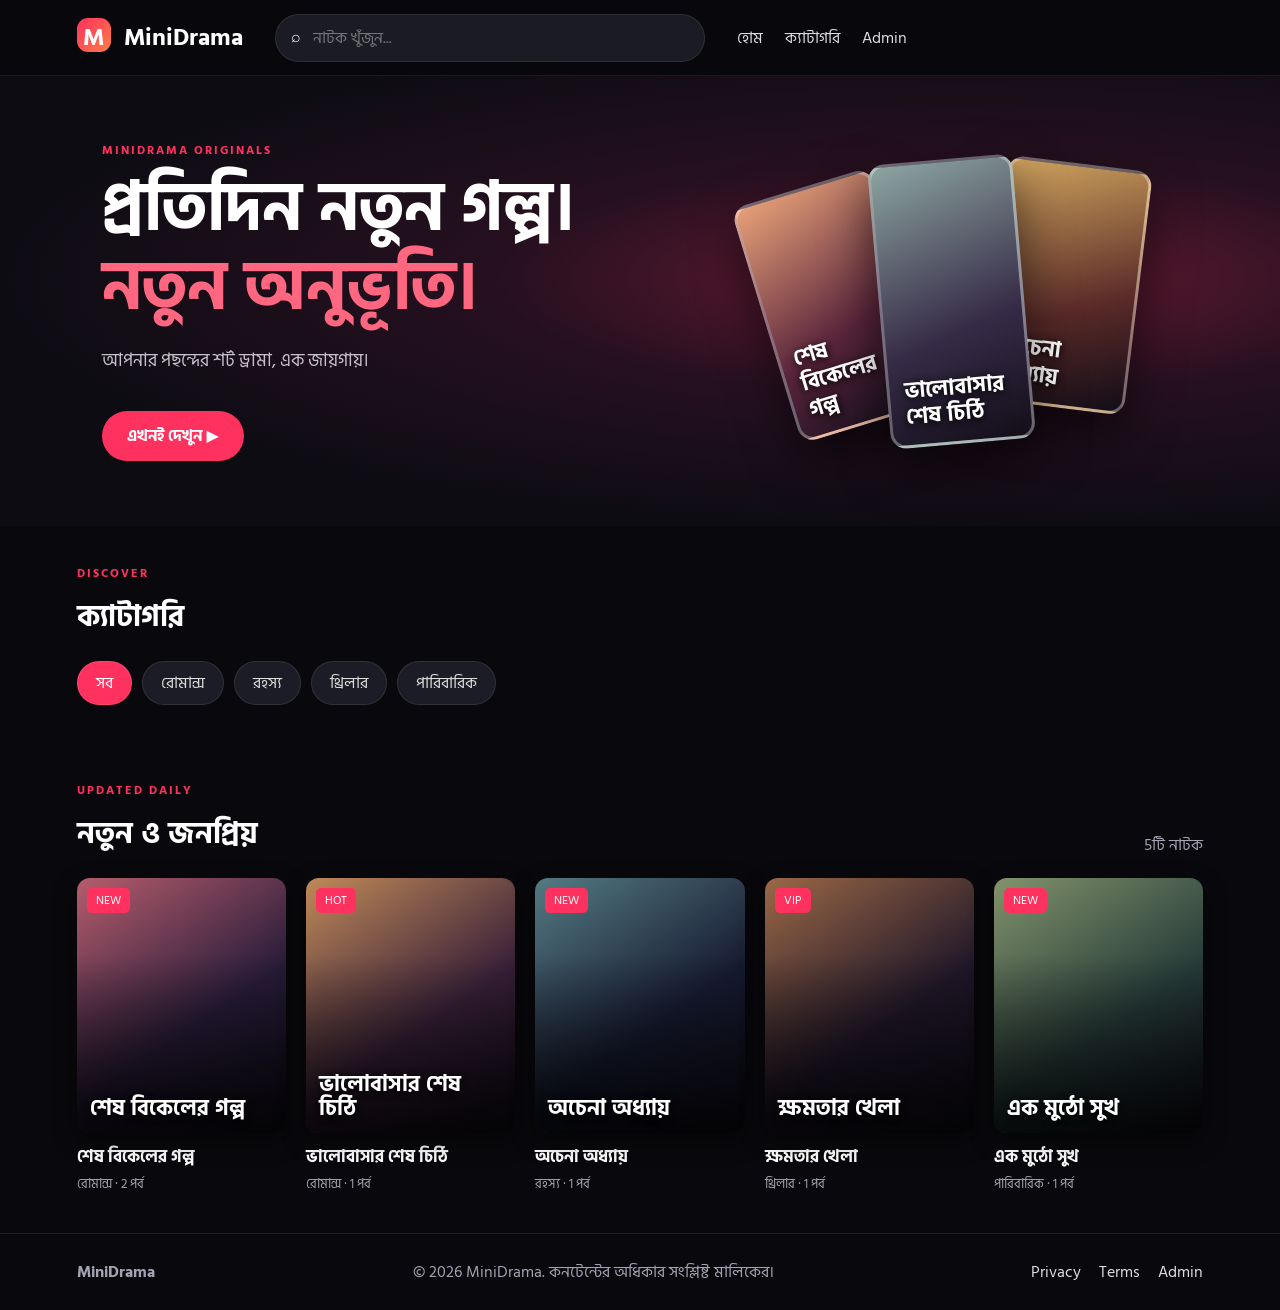
<file: index.html>
<!doctype html>
<html lang="bn">
<head>
<meta charset="utf-8"><meta name="viewport" content="width=device-width,initial-scale=1">
<meta name="theme-color" content="#09090d"><meta name="description" content="MiniDrama — ছোট ছোট গল্প, বড় বিনোদন।">
<title>MiniDrama — Short Drama</title><link rel="stylesheet" href="styles.css">
</head>
<body>
<header class="topbar">
  <a class="brand" href="index.html"><span class="brand-mark">M</span> MiniDrama</a>
  <div class="search"><span>⌕</span><input id="searchInput" placeholder="নাটক খুঁজুন..." aria-label="নাটক খুঁজুন"></div>
  <nav><a href="#home">হোম</a><a href="#categories">ক্যাটাগরি</a><a href="admin.html">Admin</a></nav>
</header>
<main id="home">
<section class="hero">
  <div class="hero-copy"><p class="eyebrow">MINIDRAMA ORIGINALS</p><h1>প্রতিদিন নতুন গল্প।<br><em>নতুন অনুভূতি।</em></h1>
  <p>আপনার পছন্দের শর্ট ড্রামা, এক জায়গায়।</p><a class="primary-btn" href="#latest">এখনই দেখুন ▶</a></div>
  <div class="hero-art"><div class="poster-stack"><div class="poster poster-a">শেষ বিকেলের<br>গল্প</div><div class="poster poster-b">ভালোবাসার<br>শেষ চিঠি</div><div class="poster poster-c">অচেনা<br>অধ্যায়</div></div></div>
</section>
<section class="section" id="categories"><div class="section-head"><div><p class="eyebrow">DISCOVER</p><h2>ক্যাটাগরি</h2></div></div><div id="categoryChips" class="chips"></div></section>
<section class="section" id="latest"><div class="section-head"><div><p class="eyebrow">UPDATED DAILY</p><h2>নতুন ও জনপ্রিয়</h2></div><span class="muted" id="resultCount"></span></div><div id="dramaGrid" class="drama-grid"></div></section>
</main>
<footer><b>MiniDrama</b><span>© 2026 MiniDrama. কনটেন্টের অধিকার সংশ্লিষ্ট মালিকের।</span><div><a href="privacy.html">Privacy</a><a href="terms.html">Terms</a><a href="admin.html">Admin</a></div></footer>
<div id="modal" class="modal hidden" role="dialog" aria-modal="true"><div class="modal-card"><button class="close" id="closeModal">✕</button><div id="modalContent"></div></div></div>
<script src="app.js"></script>
</body></html>
</file>
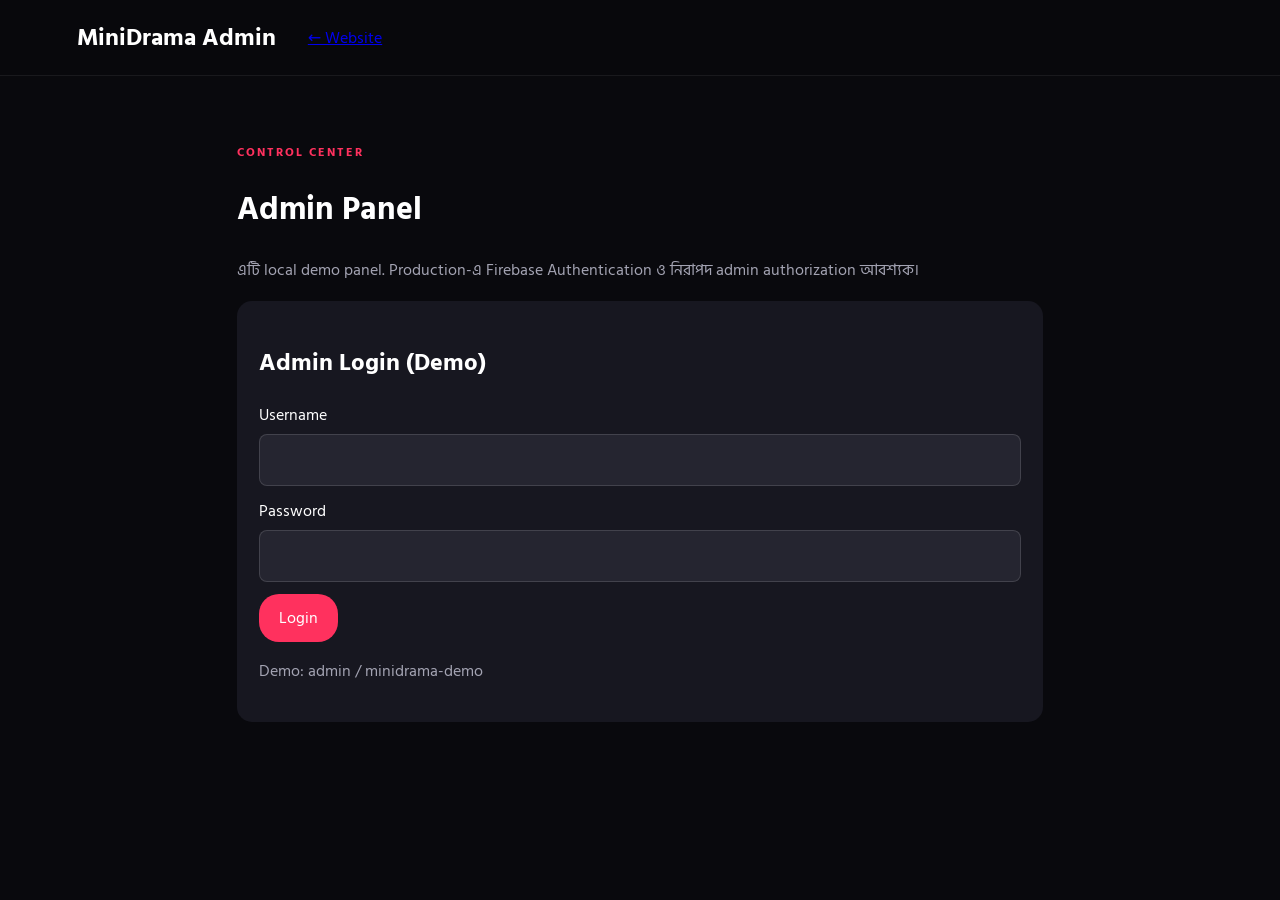
<file: admin.html>
<!doctype html><html lang="bn"><head><meta charset="utf-8"><meta name="viewport" content="width=device-width,initial-scale=1"><title>MiniDrama Admin</title><link rel="stylesheet" href="styles.css"><style>.admin{max-width:850px;margin:45px auto;padding:22px}.panel{background:#171720;padding:22px;border-radius:15px;margin:18px 0}.field{display:grid;gap:6px;margin:12px 0}.field input,.field textarea{background:#252530;color:white;border:1px solid #ffffff22;padding:12px;border-radius:8px;font:inherit}.btn{background:#ff315e;color:white;border:0;padding:11px 20px;border-radius:20px;font:inherit;cursor:pointer}.rowitem{padding:12px;border-bottom:1px solid #ffffff18;display:flex;justify-content:space-between;gap:10px}</style></head><body><header class="topbar"><a class="brand" href="index.html">MiniDrama Admin</a><a href="index.html">← Website</a></header><main class="admin"><p class="eyebrow">CONTROL CENTER</p><h1>Admin Panel</h1><p class="muted">এটি local demo panel. Production-এ Firebase Authentication ও নিরাপদ admin authorization আবশ্যক।</p><section id="login" class="panel"><h2>Admin Login (Demo)</h2><div class="field"><label>Username</label><input id="user" autocomplete="username"></div><div class="field"><label>Password</label><input id="pass" type="password" autocomplete="current-password"></div><button class="btn" id="loginBtn">Login</button><p class="muted">Demo: admin / minidrama-demo</p></section><section id="dashboard" class="panel" hidden><div style="display:flex;justify-content:space-between"><h2>নাটক পরিচালনা</h2><button class="btn" id="logout">Logout</button></div><form id="addForm"><div class="field"><label>নাটকের নাম</label><input name="title" required></div><div class="field"><label>ক্যাটাগরি</label><input name="category" placeholder="রোমান্স" required></div><div class="field"><label>বিবরণ</label><textarea name="description" required></textarea></div><div class="field"><label>Episode video URL</label><input name="url" type="url" placeholder="https://..." required></div><button class="btn">নাটক যোগ করুন</button></form><h3>নাটকের তালিকা</h3><div id="items"></div></section></main><script src="admin.js"></script></body></html>
</file>
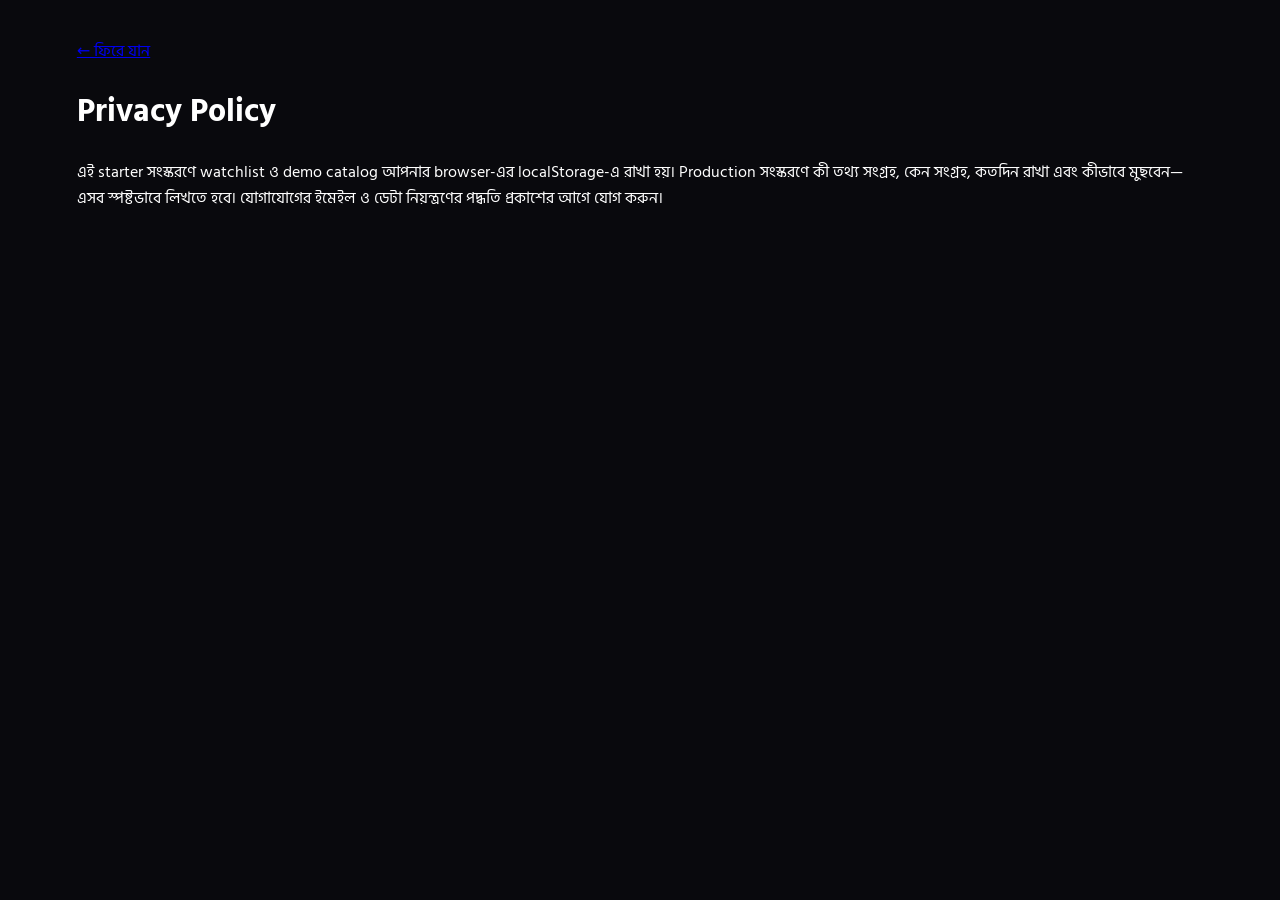
<file: privacy.html>
<!doctype html><html lang="bn"><meta charset="utf-8"><meta name="viewport" content="width=device-width,initial-scale=1"><title>Privacy — MiniDrama</title><link rel="stylesheet" href="styles.css"><main class="section"><a href="index.html">← ফিরে যান</a><h1>Privacy Policy</h1><p>এই starter সংস্করণে watchlist ও demo catalog আপনার browser-এর localStorage-এ রাখা হয়। Production সংস্করণে কী তথ্য সংগ্রহ, কেন সংগ্রহ, কতদিন রাখা এবং কীভাবে মুছবেন—এসব স্পষ্টভাবে লিখতে হবে। যোগাযোগের ইমেইল ও ডেটা নিয়ন্ত্রণের পদ্ধতি প্রকাশের আগে যোগ করুন।</p></main></html>
</file>
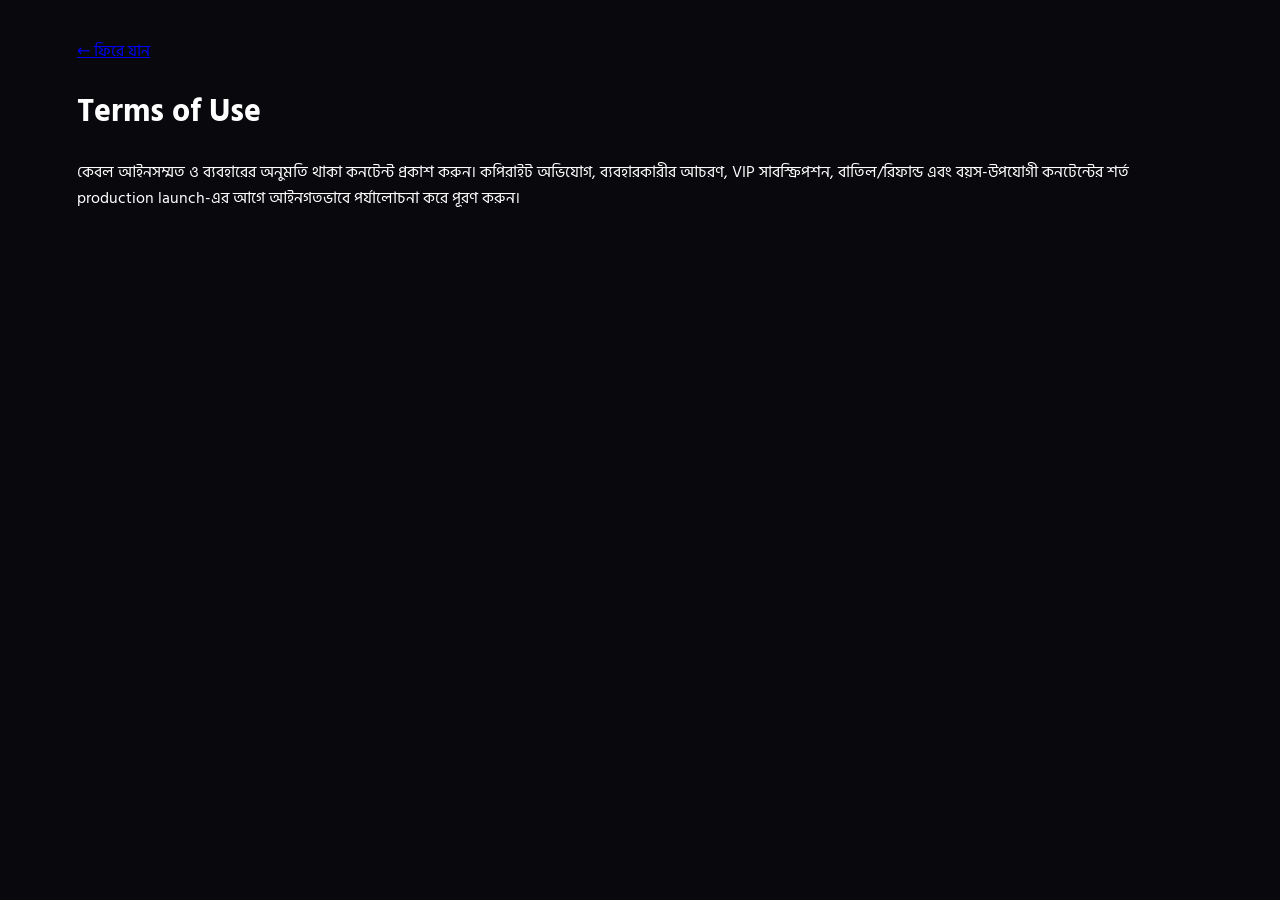
<file: terms.html>
<!doctype html><html lang="bn"><meta charset="utf-8"><meta name="viewport" content="width=device-width,initial-scale=1"><title>Terms — MiniDrama</title><link rel="stylesheet" href="styles.css"><main class="section"><a href="index.html">← ফিরে যান</a><h1>Terms of Use</h1><p>কেবল আইনসম্মত ও ব্যবহারের অনুমতি থাকা কনটেন্ট প্রকাশ করুন। কপিরাইট অভিযোগ, ব্যবহারকারীর আচরণ, VIP সাবস্ক্রিপশন, বাতিল/রিফান্ড এবং বয়স-উপযোগী কনটেন্টের শর্ত production launch-এর আগে আইনগতভাবে পর্যালোচনা করে পূরণ করুন।</p></main></html>
</file>
<file: styles.css>
@import url('https://fonts.googleapis.com/css2?family=Hind+Siliguri:wght@400;500;600;700&display=swap');
:root{--bg:#09090d;--panel:#15151d;--muted:#a3a3b2;--pink:#ff315e;--gold:#ffb84d}
*{box-sizing:border-box}html{scroll-behavior:smooth}body{margin:0;background:var(--bg);color:#fff;font-family:'Hind Siliguri',system-ui,sans-serif}.topbar{height:76px;display:flex;align-items:center;gap:32px;padding:0 6%;position:sticky;top:0;background:#09090dee;backdrop-filter:blur(16px);z-index:5;border-bottom:1px solid #ffffff12}.brand{font-size:24px;font-weight:700;color:white;text-decoration:none;white-space:nowrap}.brand-mark{display:inline-grid;place-items:center;background:linear-gradient(135deg,#ff315e,#ff7b48);width:34px;height:34px;border-radius:11px;margin-right:7px}.search{background:#1b1b24;border:1px solid #ffffff15;border-radius:30px;padding:9px 15px;display:flex;gap:10px;flex:1;max-width:430px}.search input{background:none;border:0;outline:0;color:white;width:100%;font:inherit}.topbar nav{display:flex;gap:22px}.topbar nav a,footer a{color:#ddd;text-decoration:none}.hero{min-height:450px;padding:65px 8%;display:flex;align-items:center;justify-content:space-between;overflow:hidden;background:radial-gradient(ellipse at 75% 45%,#6c1b35 0,#26101f 34%,#0d0c13 72%)}.hero-copy{max-width:560px;position:relative;z-index:1}.eyebrow{font-size:12px;letter-spacing:2px;color:var(--pink);font-weight:700;margin:0 0 10px}.hero h1{font-size:clamp(38px,6vw,68px);line-height:1.16;margin:0 0 15px}.hero h1 em{font-style:normal;color:#ff6680}.hero-copy>p:not(.eyebrow){color:#c6c2ca;font-size:18px}.primary-btn{display:inline-block;background:var(--pink);color:white;text-decoration:none;padding:12px 25px;border-radius:25px;margin-top:18px;font-weight:700}.hero-art{width:42%;height:320px;position:relative}.poster-stack{display:flex;justify-content:center;align-items:center;height:100%;transform:rotate(-5deg)}.poster{width:145px;height:245px;border-radius:16px;border:3px solid #ffffff55;box-shadow:0 20px 50px #0009;display:flex;align-items:end;padding:14px;font-size:22px;font-weight:700;text-shadow:0 2px 8px #000;line-height:1.2}.poster-a{background:linear-gradient(160deg,#e6a078,#5a253c 60%,#140f1d);transform:rotate(-12deg) translateX(30px)}.poster-b{background:linear-gradient(160deg,#8ca4a0,#362b47 60%,#130e19);z-index:2;height:285px}.poster-c{background:linear-gradient(160deg,#d0a45e,#592a28 60%,#120d18);transform:rotate(12deg) translateX(-30px)}.section{padding:38px 6%}.section-head{display:flex;align-items:end;justify-content:space-between;margin-bottom:20px}.section h2{font-size:30px;margin:0}.muted{color:var(--muted)}.chips{display:flex;gap:10px;flex-wrap:wrap}.chip{background:#1c1c26;border:1px solid #ffffff18;color:#ddd;padding:8px 18px;border-radius:22px;cursor:pointer;font:inherit}.chip.active,.chip:hover{background:var(--pink);color:white}.drama-grid{display:grid;grid-template-columns:repeat(5,minmax(0,1fr));gap:20px}.drama-card{cursor:pointer;min-width:0}.cover{height:255px;border-radius:13px;position:relative;overflow:hidden;display:flex;align-items:end;padding:13px;background:linear-gradient(145deg,var(--c1),var(--c2) 58%,#100d18);box-shadow:0 8px 25px #0007}.cover:before{content:"";position:absolute;inset:0;background:linear-gradient(0deg,#000c,transparent 70%)}.cover strong{position:relative;font-size:22px;line-height:1.1;text-shadow:0 2px 8px #000}.tag{position:absolute;top:10px;left:10px;background:var(--pink);padding:3px 9px;border-radius:5px;font-size:12px}.drama-card h3{font-size:17px;margin:10px 0 2px}.drama-card p{color:var(--muted);margin:0;font-size:13px}.modal{position:fixed;inset:0;background:#000c;z-index:10;display:grid;place-items:center;padding:18px}.hidden{display:none!important}.modal-card{background:#171720;border:1px solid #ffffff20;border-radius:18px;padding:24px;width:min(720px,100%);max-height:90vh;overflow:auto;position:relative}.close{position:absolute;right:15px;top:12px;background:#333;border:0;color:white;border-radius:50%;width:32px;height:32px;cursor:pointer}.episode-list{display:grid;gap:9px}.episode{padding:12px;background:#252530;border-radius:9px;display:flex;justify-content:space-between;align-items:center}.episode button,.secondary-btn{background:#333341;color:white;border:0;border-radius:20px;padding:8px 15px;cursor:pointer}.video{width:100%;max-height:65vh;background:#000;border-radius:12px}footer{padding:25px 6%;border-top:1px solid #ffffff18;display:flex;justify-content:space-between;gap:18px;flex-wrap:wrap;color:var(--muted)}footer div{display:flex;gap:18px}@media(max-width:900px){.drama-grid{grid-template-columns:repeat(3,1fr)}.cover{height:220px}.topbar{gap:12px;padding:0 4%}.topbar nav{gap:10px}}@media(max-width:600px){.topbar{height:auto;min-height:65px;flex-wrap:wrap;padding:10px 4%}.brand{font-size:21px}.search{order:3;max-width:none;flex-basis:100%}.topbar nav{margin-left:auto;font-size:13px}.hero{min-height:390px;padding:45px 6%}.hero-art{position:absolute;right:-90px;opacity:.42;width:65%}.hero-copy{max-width:90%}.section{padding:28px 4%}.drama-grid{grid-template-columns:repeat(2,minmax(0,1fr));gap:14px}.cover{height:230px}.section h2{font-size:25px}footer{font-size:13px}}
</file>
